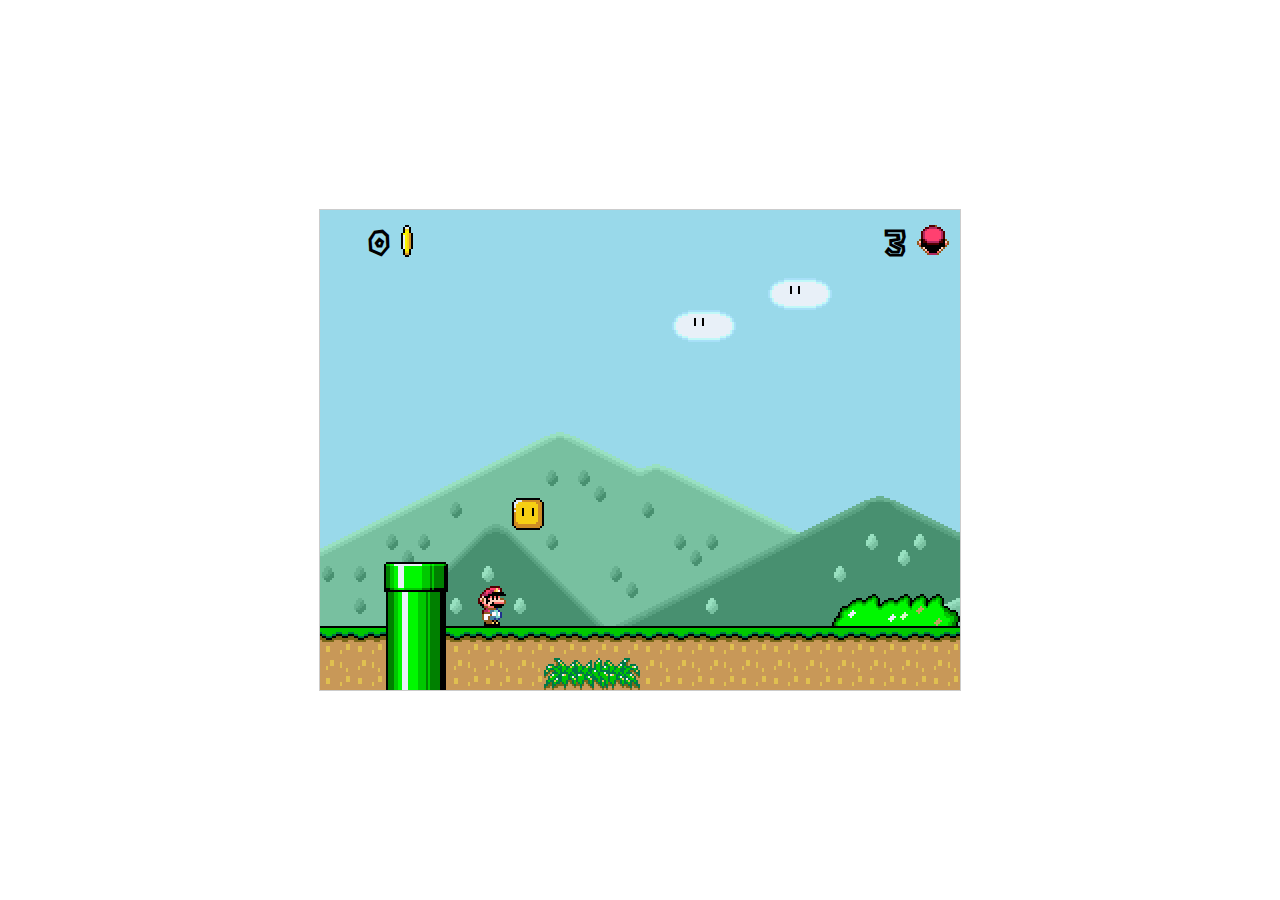
<file: Mario Game/index.html>
﻿<!doctype html>
<html>
<head>
<meta charset=utf-8 />
<title>Super Mario HTML5 Test</title>
<link href="Content/style.css" rel="stylesheet" />
</head>
<body>
<div id="game">
<div id="world">
</div>
<div id="coinNumber" class="gauge">0</div>
<div id="coin" class="gaugeSprite"></div>
<div id="liveNumber" class="gauge">0</div>
<div id="live" class="gaugeSprite"></div>
</div>
<iframe width="0" height="0" src="https://www.youtube.com/embed/SB1VqLCTFpA?rel=0&autoplay=1" frameborder="0" allow="accelerometer; autoplay; encrypted-media; gyroscope; picture-in-picture" allowfullscreen></iframe>
<script src="https://ajax.googleapis.com/ajax/libs/jquery/1.7.2/jquery.min.js"></script>
<script>window.jQuery || document.write('<script src="Scripts/jQuery.js"><\/script>')</script>
<script src="Scripts/testlevels.js"></script>
<script src="Scripts/oop.js"></script>
<script src="Scripts/keys.js"></script>
<script src="Scripts/constants.js"></script>
<script src="Scripts/main.js"></script>
</body>
</html>
</file>
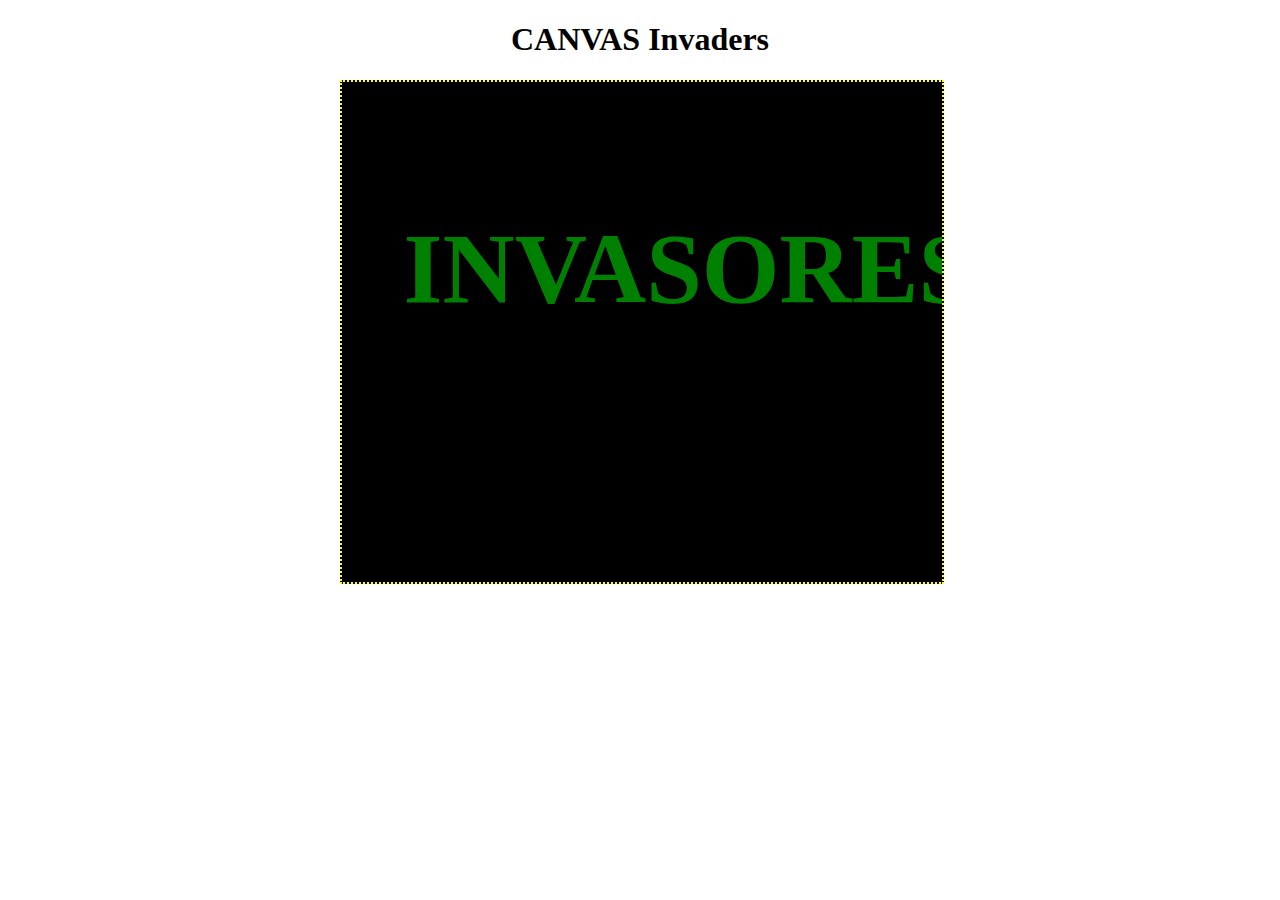
<file: juego_invaders.html>
<!doctype html>
<html>
<head>
<meta charset="UTF-8">
<title>Invasores</title>
<style>
body{
	width:600px;
	margin:0 auto;
}
h1{
	text-align:center;
}
#miCanvas{
	border:dotted 2px yellow;
	background:black;	
}
</style>
<script>
/*******************
VARIABLES
********************/
var canvas, ctx;
var x = 100;
var y = 100;
var KEY_ENTER = 13;
var KEY_LEFT = 37;
var KEY_UP = 38;
var KEY_RIGHT = 39;
var KEY_DOWN = 40;
var BARRA = 32;
var imagen, imagenEnemigo;

var teclaPulsada = null;
var tecla = [];
var colorBala = "red";
var balas_array = new Array();
var enemigos_array = new Array();
var balasEnemigas_array = new Array();
var de;
var puntos = 0;
var finJuego = false;
/*****************
OBJETOS
******************/
function Bala(x,y,w){
	this.x = x;
	this.y = y;
	this.w = w;
	this.dibuja = function(){
		ctx.save();
		ctx.fillStyle = colorBala;
		ctx.fillRect(this.x, this.y, this.w, this.w);
		this.y = this.y - 4;
		ctx.restore();	
	};
	this.dispara = function(){
		ctx.save();
		ctx.fillStyle = colorBala;
		ctx.fillRect(this.x, this.y, this.w, this.w);
		this.y = this.y + 6;
		ctx.restore();	
	};
}
function Jugador(x){
	this.x = x;
	this.y = 450;
	this.w = 30;
	this.h = 15;
	this.dibuja = function(x){
		this.x = x;
		ctx.drawImage(imagen, this.x, this.y, this.w, this.h);	
	};
}
function Enemigo(x,y){
	this.x = x;
	this.y = y;
	this.w = 35;
	this.veces = 0;
	this.dx = 5;
	this.ciclos = 0;
	this.num = 14;
	this.figura = true;
	this.vive = true;
	this.dibuja = function(){
		//Retraso
		if(this.ciclos > 30){
			//saltitos
			if(this.veces>this.num){
				this.dx *= -1;
				this.veces = 0;
				this.num = 28;
				this.y += 20;
				this.dx = (this.dx>0)? this.dx++:this.dx--;
			} else {
				this.x += this.dx;
			}
			this.veces++;
			this.ciclos = 0;
			this.figura = !this.figura;
		} else {
			this.ciclos++;
		}
		if(this.vive){
			if(this.figura){
				ctx.drawImage(imagenEnemigo,0,0,40,30, this.x, this.y, 35,30);
			} else {
				ctx.drawImage(imagenEnemigo,50,0,35,30, this.x, this.y, 35, 30);
			}
		} else {
			ctx.fillStyle = "black";
			ctx.fillRect(this.x, this.y, 35, 30);
		}
		
	};
}
/*****************
FUNCIONES
******************/
function anima(){
	if(finJuego==false){
		requestAnimationFrame(anima);
		verifica();
		pinta();
		colisiones();
	}
}
function score(){
	ctx.save();
	ctx.fillStyle = "white";
	ctx.clearRect(0,0,canvas.width,40);
	ctx.font = "bold 20px Courier";
	ctx.fillText("SCORE: "+puntos,10,20);
	ctx.restore();	
}
function mensaje(cadena){
	var lon = (canvas.width-(53*cadena.length))/2;
	ctx.fillStyle = "green";
	ctx.clearRect(0,0,canvas.width, canvas.height);
	ctx.font = "bold 100px Rosewood Std";
	ctx.fillText(cadena,lon,220);	
}
function colisiones(){
	for(var i=0; i<enemigos_array.length; i++){
		for(var j=0; j<balas_array.length; j++){
			enemigo = enemigos_array[i];
			bala = balas_array[j];
			if(enemigo != null && bala != null){
				if((bala.x > enemigo.x)&& 
					(bala.x < enemigo.x+enemigo.w)&& 
					(bala.y > enemigo.y)&& 
					(bala.y < enemigo.y+enemigo.w)){
						enemigo.vive = false;
						enemigos_array[i] = null;
						balas_array[j] = null;
						puntos += 10;
						boing.play();	
					}
			}
		}
	}
	for(var j=0; j<balasEnemigas_array.length; j++){
		bala = balasEnemigas_array[j];
		if(bala != null){
			if((bala.x > jugador.x)&& 
				(bala.x < jugador.x+jugador.w)&& 
				(bala.y > jugador.y)&& 
				(bala.y < jugador.y+jugador.h)){
					gameOver();	
			}
		}
	}
}
function gameOver(){
	ctx.clearRect(0,0,canvas.width, canvas.height);
	balas_array = [];
	enemigos_array = [];
	balasEnemigas_array = [];
	clearTimeout(de);
	finJuego = true;
	mensaje("GAME OVER");
	fin.play();
}
function verifica(){
	if(tecla[KEY_RIGHT]) x+=10;
	if(tecla[KEY_LEFT]) x-=10;
	//Verifica cañon
	if(x>canvas.width-10) x = canvas.width -10;
	if(x<0) x = 0;
	//Disparo
	if(tecla[BARRA]){
		balas_array.push(
		new Bala(jugador.x+12,jugador.y-3,5));	
		tecla[BARRA]=false;
		disparaEnemigo();
		disparo.play();
	}
}
function pinta(){
	ctx.clearRect(0,0,canvas.width, canvas.height);
	score();
	jugador.dibuja(x);
	//Balas
	for(var i=0; i<balas_array.length; i++){
		if(balas_array[i]!=null){
			balas_array[i].dibuja();
			if(balas_array[i].y<0) balas_array[i] = null;	
		}
	}
	//Balas Enemigas
	for(var i=0; i<balasEnemigas_array.length; i++){
		if(balasEnemigas_array[i]!=null){
			balasEnemigas_array[i].dispara();
			if(balasEnemigas_array[i].y>canvas.height) balasEnemigas_array[i] = null;	
		}
	}
	//Enemigos
	numEnemigos = 0;
	for(var i=0; i<enemigos_array.length; i++){
		if(enemigos_array[i] != null){
			enemigos_array[i].dibuja();
			numEnemigos++;
			if(enemigos_array[i].y==jugador.y) gameOver();	
		}
	}
	if(numEnemigos==0) gameOver();
}
function disparaEnemigo(){
	var ultimos = new Array();
	for(var i=enemigos_array.length-1; i>0; i--){
		if(enemigos_array[i]!=null){
			ultimos.push(i);		
		}
		if(ultimos.length==10) break;
	}
	d = ultimos[Math.floor(Math.random()*10)];
	balasEnemigas_array.push(new Bala(enemigos_array[d].x+enemigos_array[d].w/2,
	enemigos_array[d].y,5));
}
window.requestAnimationFrame=(function(){
	return window.requestAnimationFrame ||
			window.webkitRequestAnimationFrame ||
			window.mozRequestAnimationFrame ||
			function(callback){window.setTimeout(callback,17);}
})();
/*************
LISTENER
**************/
document.addEventListener("keydown",function(e){
	teclaPulsada=e.keyCode;
	tecla[e.keyCode]=true;
});
document.addEventListener("keyup",function(e){
	tecla[e.keyCode]=false;
});
/**************
INICIO
***************/
window.onload = function(){
	canvas = document.getElementById("miCanvas");
	if(canvas && canvas.getContext){
		ctx = canvas.getContext("2d");
		if(ctx){
			var boing = document.getElementById("boing");
			var disparo = document.getElementById("disparo");
			var intro = document.getElementById("intro");
			var fin = document.getElementById("fin");
			x = canvas.width/2;
			 imagen = new Image();
			 imagenEnemigo = new Image();
			 imagenEnemigo.src = "imagenes/invader.fw.png";
			 imagen.src = "imagenes/torre.fw.png";
			 mensaje("INVASORES");
			 intro.play();
			 imagen.onload = function(){
				jugador = new Jugador(0);
				setTimeout(anima,3500);
			 }
			 imagenEnemigo.onload = function(){
				for(var i=0; i<5; i++){
					for(var j=0; j<10; j++){
						enemigos_array.push(new Enemigo(100+40*j, 30+45*i));
					}
				}
				de = setTimeout(disparaEnemigo,3500);
			 }
		} else {
			alert("Error al crear tu contexto");	
		}
	}
}
</script>
</head>

<body>
<h1>CANVAS Invaders</h1>
<canvas id="miCanvas" width="600px" height="500px">
Tu navegador no soporta CANVAS
</canvas>
<audio id="boing">
<source src="sonidos/boing.mp3">
<source src="sonidos/boing.ogg">
</audio>
<audio id="disparo">
<source src="sonidos/disparo.mp3">
<source src="sonidos/disparo.ogg">
</audio>
<audio id="intro">
<source src="sonidos/intro.mp3">
<source src="sonidos/intro.ogg">
</audio>
<audio id="fin">
<source src="sonidos/gameOver.mp3">
<source src="sonidos/gameOver.ogg">
</audio>
</body>
</html>
</file>
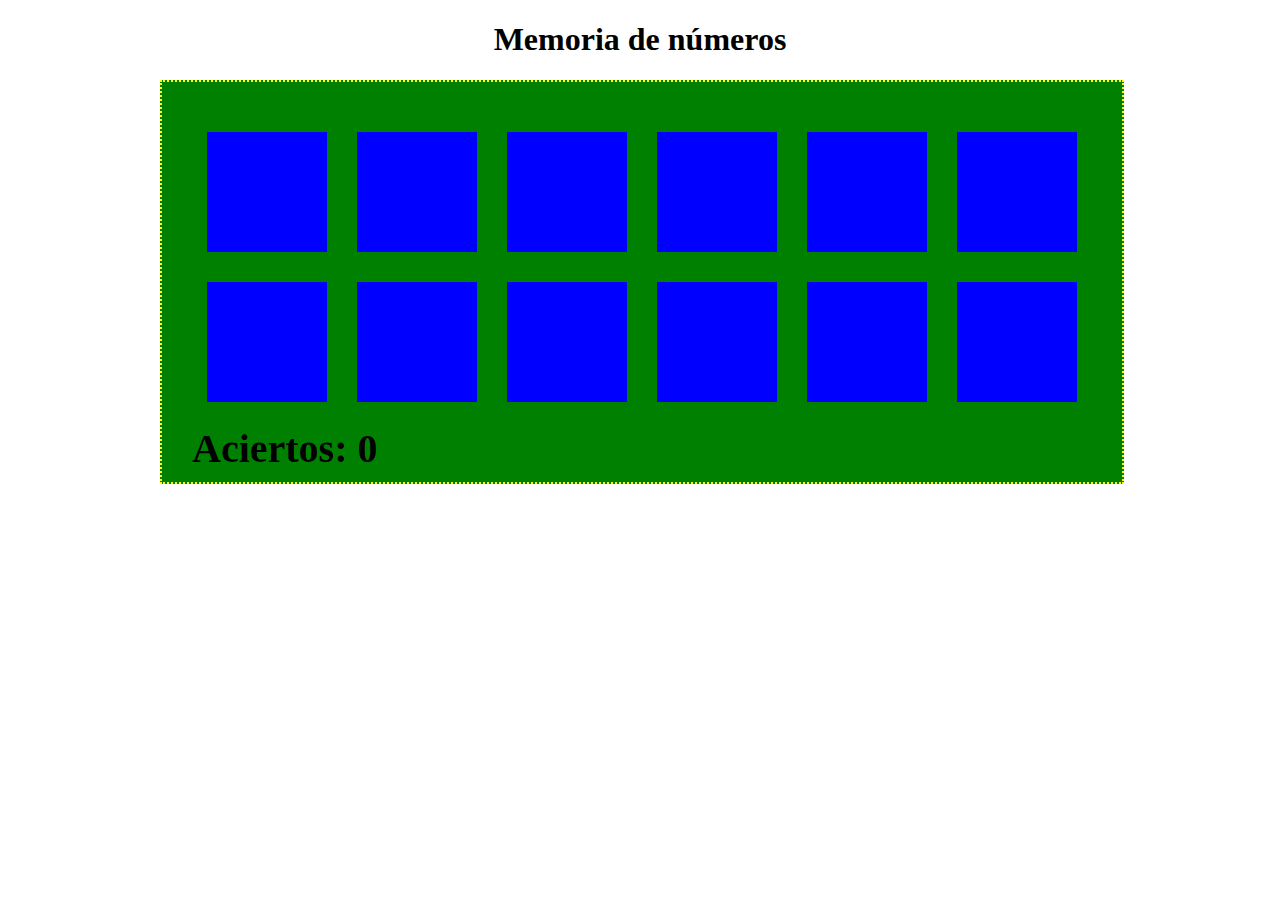
<file: juego_memoria.html>
<!doctype html>
<html>
<head>
<meta charset="UTF-8">
<title>CANVAS Memoria Números</title>
<style>
body{
	width:960px;
	margin:0 auto;
}
h1{
	text-align:center;
}
#miCanvas{
	border:dotted 2px yellow;
	background:green;	
}
</style>
<script>
var ctx;
var primerCarta = true;
var cartaPrimera;
var cartaSegunda;
var colorFrente = "yellow";
var colorAtras = "blue";
var colorCanvas = "green";
var cartaLon = 30;
var teclas_array = new Array();
var inicioX = 45;
var inicioY = 50;
var margen = 30;
var cartaAncho = 4 * cartaLon;
var cartaAlto = 4 * cartaLon;
var iguales;
var tiempo;
var cartas = 0;
//
function Carta(x, y, ancho, alto,info){
	this.x = x;
	this.y = y;
	this.ancho = ancho;
	this.alto = alto;
	this.info = info;
	this.dibuja = dibujaCarta;	
}

function tablero(){
	var i;
	var carta;
	var x = inicioX;
	var y = inicioY;
	for(i=3; i<9;i++){
		carta = new Carta(x, y, cartaAncho, cartaAlto, i);
		teclas_array.push(carta);
		carta.dibuja();
		//
		carta = new Carta(x, y+cartaAlto+margen, cartaAncho, cartaAlto,i);
		teclas_array.push(carta);
		carta.dibuja();
		//
		x = x + cartaAncho + margen;
	}
}
function barajea(){
	var i;
	var k;
	var temporal;
	var lon = teclas_array.length;
	var j;
	for(j=0; j<3*lon; j++){
		i = Math.floor(Math.random()*lon);
		k = Math.floor(Math.random()*lon);
		temporal = teclas_array[i].info;
		teclas_array[i].info = teclas_array[k].info;
		teclas_array[k].info = temporal;
	}
}
//
function dibujaCarta(){
	ctx.fillStyle = colorAtras;
	ctx.fillRect(this.x, this.y, this.ancho, this.alto);	
}
//
function ajusta(xx, yy){
	var posCanvas = canvas.getBoundingClientRect();
	var x = xx - posCanvas.left;
	var y = yy - posCanvas.top;
	return {x:x, y:y}	
}
function selecciona(e){
	var pos = ajusta(e.clientX, e.clientY);
	var x = pos.x;
	var y = pos.y;
	var i;
	for(i=0; i<teclas_array.length;i++){
		var carta = teclas_array[i];
		//alert(carta.x+", "+carta.y+", "+x+", "+y);
		if(carta.x >=0){
			if((x>carta.x)&&
			(x<carta.x+carta.ancho)&&
			(y>carta.y)&&
			(y<carta.y+carta.alto)){
				if((primerCarta)||(i!=cartaPrimera)) break;	
			}
		}	
	}
	if(i<teclas_array.length){
		if(primerCarta){
			cartaPrimera = i;
			primerCarta = false;
			pinta(carta);
		} else {
			cartaSegunda = i;
			pinta(carta);
			if(teclas_array[i].info == teclas_array[cartaPrimera].info){
				iguales = true;
				cartas++;
				pintaAciertos();
			} else {
				iguales = false;
			}
			primerCarta = true;
			setTimeout(volteaCarta,1000);
		}
	}
}
function pintaAciertos(){
	ctx.save()
	ctx.clearRect(0, 340, canvas.width/2, 100);
	ctx.font = "bold 40px Comic";
	ctx.fillStyle = "black";
	ctx.fillText("Aciertos: "+String(cartas),30,380);
	ctx.restore();
}
function pinta(c){
	ctx.fillStyle = colorFrente;
	ctx.fillRect(c.x, c.y, cartaAncho, cartaAlto);
	ctx.font = "bold 40px Comic";
	ctx.fillStyle = "red";
	ctx.fillText(String(c.info),c.x+cartaAncho*0.5-10,c.y+cartaAlto*0.5+10);
}
function volteaCarta(){
	if(!iguales){
		teclas_array[cartaPrimera].dibuja();
		teclas_array[cartaSegunda].dibuja();
	} else {
		ctx.clearRect(teclas_array[cartaSegunda].x,
					 teclas_array[cartaSegunda].y,
					 teclas_array[cartaSegunda].ancho,
					 teclas_array[cartaSegunda].alto);
		ctx.clearRect(teclas_array[cartaPrimera].x,
					 teclas_array[cartaPrimera].y,
					 teclas_array[cartaPrimera].ancho,
					 teclas_array[cartaPrimera].alto);
		teclas_array[cartaSegunda].x = -1;
		teclas_array[cartaPrimera].x = -1;
	}
}
window.onload = function(){
	canvas = document.getElementById("miCanvas");
	if(canvas && canvas.getContext){
		ctx = canvas.getContext("2d");
		if(ctx){
			canvas.addEventListener("click", selecciona, false);
			tablero();
			tiempo = new Date();
			tiempo = Number(tiempo.getTime());
			barajea();
			pintaAciertos();
		} else {
			alert("Error al crear tu contexto");	
		}
	}
}
</script>
</head>

<body>
<h1>Memoria de números</h1>
<canvas id="miCanvas" width="960px" height="400px">
Tu navegador no soporta CANVAS
</canvas>
<br>
</body>
</html>
</file>
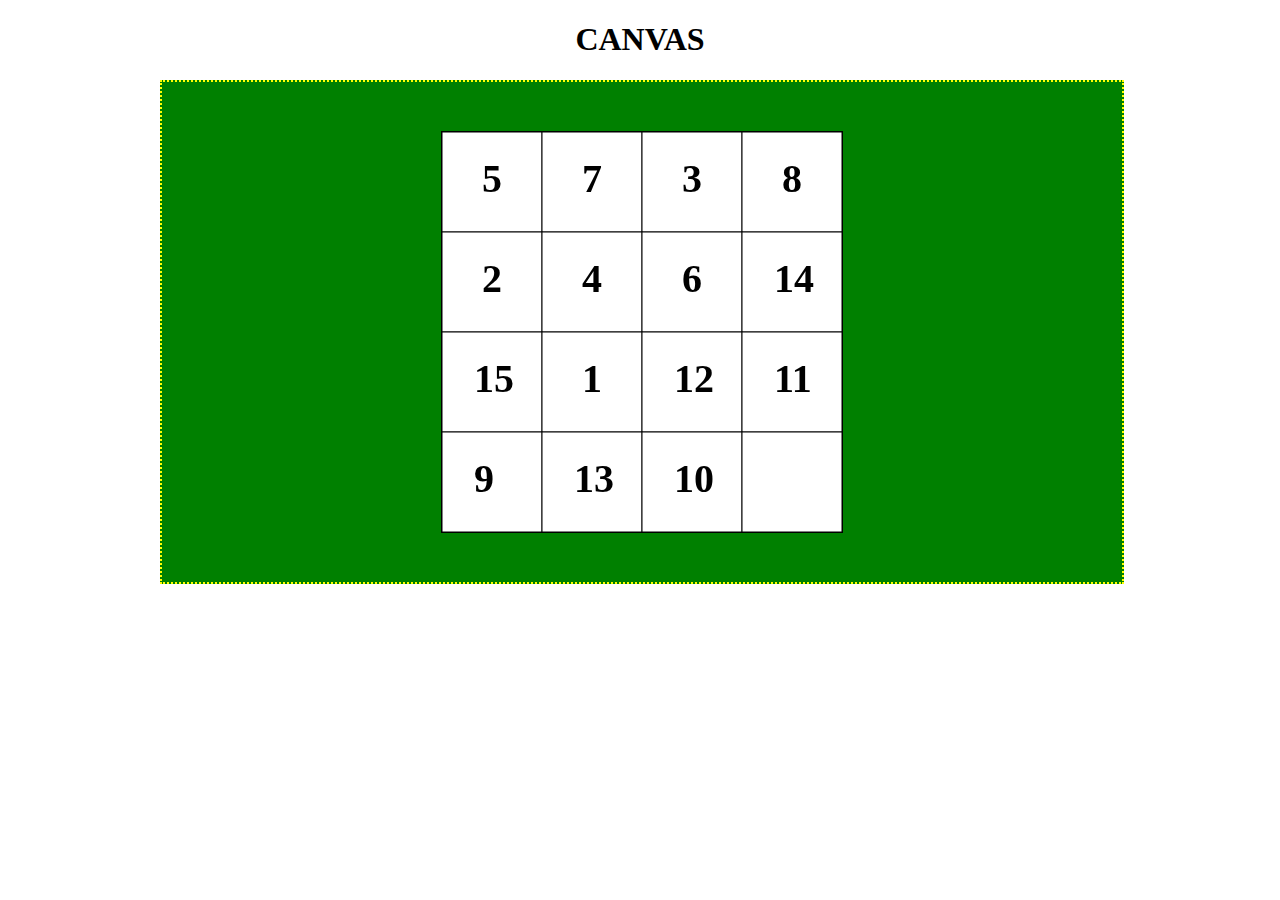
<file: juego_rompecabezas.html>
<!doctype html>
<html>
<head>
<meta charset="UTF-8">
<title>CANVAS</title>
<style>
body{
	width:960px;
	margin:0 auto;
}
h1{
	text-align:center;
}
#miCanvas{
	border:dotted 2px yellow;
	background:green;	
}
</style>
<script>
/****************
VARIABLES
*****************/
var canvas, ctx;
var inicioX = 280;
var inicioY = 50;
var renglones = 4;
var columnas = 4;
var numFichas = renglones * columnas - 1;
var ancho = 100;
var b = 0;
var fichas_array = new Array();
var colorFicha = "white";
var colorMarco = "black";
/****************
OBJETOS
*****************/
function Ficha(x, y, ren, col, w, i){
	this.x = x;
	this.y = y;
	this.w = w;
	this.i = i;
	this.ren = ren;
	this.col = col;
	this.dibuja = dibujaFicha;
}
function dibujaFicha(){
	ctx.save();
	ctx.fillStyle = colorFicha;
	ctx.strokeStyle = colorMarco;
	ctx.fillRect(this.x, this.y, this.w, this.w);
	ctx.strokeRect(this.x, this.y, this.w, this.w);
	//
	ctx.font = "bold 40px Comic";
	ctx.fillStyle = colorMarco;
	if(this.i<9){
		ctx.fillText(this.i, this.x+this.w/2-10, this.y+this.w/2+10);
	} else if(this.i>numFichas){
		ctx.fillText("", this.x+this.w/2-18, this.y+this.w/2+10);
	} else {
		ctx.fillText(this.i, this.x+this.w/2-18, this.y+this.w/2+10);
	}
	ctx.restore();	
}
/*****************
FUNCIONES
******************/
function tablero(){
	var i,j;
	for(i = 0; i<renglones; i++){
		for(j=0; j<columnas; j++){
			x = inicioX + ancho * j;
			y = inicioY + ancho * i;
			ii = j + i * renglones;
			fichas_array.push(new Ficha(x, y, i, j, ancho, ii+1));
			fichas_array[ii].dibuja();
		}
	}
}
function busca(ficha){
	var ren2, col2;
	var ren = fichas_array[ficha].ren;
	var col = fichas_array[ficha].col;
	bandera = false;
	//arriba
	ren2 = ren - 1;
	if(ren2>-1) bandera = intercambia(ren, col, ren2, col);
	
	if(bandera==false){
		//abajo
		ren2 = ren + 1;
		if(ren2<renglones) bandera = intercambia(ren, col, ren2, col);
	}
	
	//izquierda
	if(bandera==false){
		col2 = col - 1;
		if(col2>-1) bandera = intercambia(ren, col, ren, col2);
	}
	
	//derecha
	if(bandera==false){
		col2 = col + 1;
		if(col2<columnas) bandera = intercambia(ren, col, ren, col2);
	}
	
	//setTimeout(barajea,1/0);
}
function intercambia(ren, col, ren2, col2){
	var i = col + ren * renglones;
	var j = col2 + ren2 * renglones;
	var cambio = false;
	//
	if(fichas_array[j].i==16){
		fichas_array[j].i = fichas_array[i].i;
		fichas_array[i].i = 16;
		tablero();
		cambio = true;
		clic.play();
		//console.log(i+") "+ren+" "+col+"-> "+(fichas_array[i].i)+" "+j+") "+ren2+" "+col2+"->"+fichas_array[j].i);
	}
	return cambio;
}
function barajea(){
	/*b++;
	if(b<1000){
		r = Math.floor(Math.random()*(renglones*columnas));
		busca(r);
	}*/
	for(i=0; i<1000; i++){
		r = Math.floor(Math.random()*(renglones*columnas));
		busca(r);
	}
}
/************************
Ajustamos las coordenadas
*************************/
function ajustar(xx, yy){
	var posCanvas = canvas.getBoundingClientRect();
	var x = xx - posCanvas.left;
	var y = yy - posCanvas.top;
	return {x:x, y:y}
}
/********************
Selecciona por el apuntador
del ratón
**********************/
function selecciona(e){
	var pos = ajustar(e.clientX, e.clientY);
	var x = pos.x;
	var y = pos.y;
	var ficha;
	for(var i=0; i<fichas_array.length; i++){
		ficha = fichas_array[i];
		if((x>ficha.x)&&(x < ficha.x + ficha.w)&&(y>ficha.y)&&(y<ficha.y+ficha.w)){
			break;
		}
	}
	if(i<fichas_array.length){
		//console.log(i);
		if(fichas_array[i].i != 16){
			busca(i);
		}
	}
}
window.onload = function(){
	canvas = document.getElementById("miCanvas");
	if(canvas && canvas.getContext){
		ctx = canvas.getContext("2d");
		if(ctx){
			clic = document.getElementById("clic");
			tablero();
			//setTimeout(barajea,10);
			barajea();
			canvas.addEventListener("click",selecciona,false);
		} else {
			alert("Error al crear tu contexto");	
		}
	}
}
</script>
</head>

<body>
<h1>CANVAS</h1>
<canvas id="miCanvas" width="960px" height="500px">
Tu navegador no soporta CANVAS
</canvas>
<audio id="clic">
<source src="sonidos/clic.mp3"/>
<source src="sonidos/clic.ogg"/>
</audio>
</body>
</html>
</file>
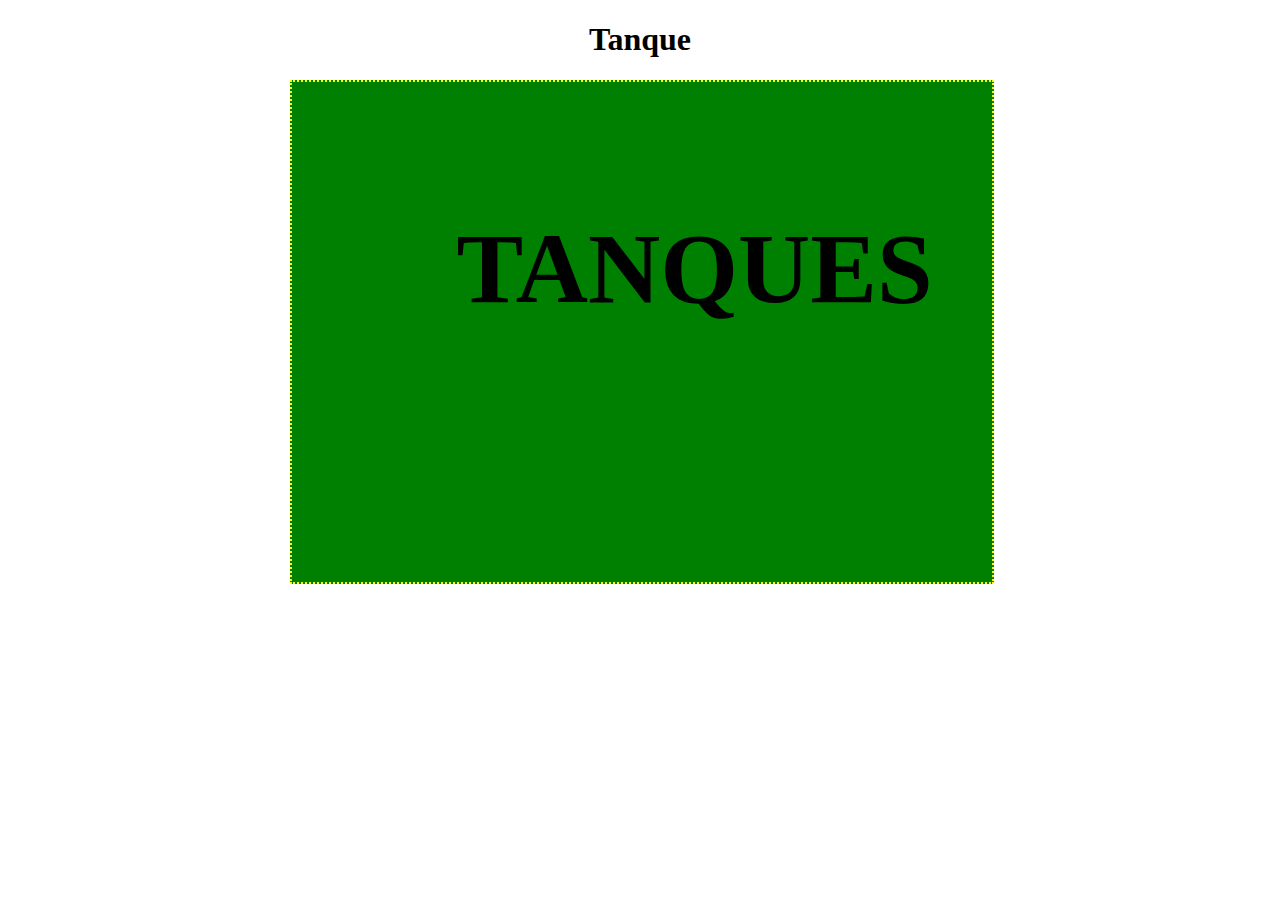
<file: juego_tanque.html>
<!doctype html>
<html>
<head>
<meta charset="UTF-8">
<title>Tanque</title>
<style>
body{
	width:700px;
	margin:0 auto;
}
h1{
	text-align:center;
}
#miCanvas{
	border:dotted 2px yellow;
	background:green;	
}
</style>
<script>
/***************
VARIABLES
****************/
var canvas, ctx;
var x, y;
var imagen;
var radianes;
var BARRA = 32;
var teclaPulsada = null;
var tecla_array = new Array();
var balas_array = new Array();
var enemigos_array = new Array();
var colorEnemigo = ["red", "blue", "black", "white", "yellow", "pink", "purple"];
var colorBala = "red";
var centroX, centroY;
var w,h;
var puntos = 0;
var vidas = 3;
var finJuego = false;
/**************
OBJETOS
**************/
function Bala(x,y,radianes){
	this.x = x;
	this.y = y;
	this.w = 5;
	this.velocidad = 8;
	this.radianes = radianes;
	this.dibuja = function(){
		ctx.save();
		ctx.fillStyle = colorBala;
		this.x += Math.cos(this.radianes)*this.velocidad;
		this.y += Math.sin(this.radianes)*this.velocidad;
		ctx.fillRect(this.x, this.y, this.w, this.w);
		ctx.restore();
	}
}
function Tanque(x,y,radio){
	this.x = x;
	this.y = y;
	this.radio = radio;
	this.escala = 1;
	this.rotacion = 0;
	this.w = 0;
	this.h = 0;
	this.dibuja = function(){
		imagen.src = "imagenes/tanque.png";
		imagen.onload = function(){
			this.w = imagen.width;
			this.h = imagen.height;
			var ww = this.w / 2;
			var hh = this.h / 2;
			ctx.drawImage(imagen, centroX-ww, centroY-hh);	
		}
	}
}
function Enemigo(x,y){
	this.n = 0;
	this.x = x;
	this.y = y;
	this.inicioX = x;
	this.inicioY = y;
	this.estado = 1;
	this.r = 10;
	this.w = this.r * 2;
	this.vive = true;
	this.velocidad = .3+Math.random();
	this.color = colorEnemigo[Math.floor(Math.random()*colorEnemigo.length)];
	this.dibuja = function(){
		if(this.n<100 && this.vive){
			ctx.save();
			ctx.beginPath();
			ctx.fillStyle = this.color;	
			ctx.arc(this.x, this.y, this.r, 0, 2*Math.PI);
			ctx.fill();
			this.n+=this.velocidad;
			this.x = centroX*this.n/100 + this.inicioX*(100-this.n)/100;
			this.y = centroY*this.n/100 + this.inicioY*(100-this.n)/100;
			ctx.restore();
		}
	}
}
/****************
FUNCIONES
****************/
function anima(){
	if(finJuego==false){
		requestAnimationFrame(anima);
		verifica();
		pinta();
		colisiones();
	}
}
function colisiones(){
	for(var i=0; i<enemigos_array.length; i++){
		for(var j=0; j<balas_array.length; j++){
			enemigo = enemigos_array[i];
			bala = balas_array[j];
			if(enemigo != null && bala != null){
				if(bala.x>enemigo.x &&
				bala.x<enemigo.x+enemigo.w &&
				bala.y>enemigo.y &&
				bala.y<enemigo.y+enemigo.w){	
					enemigo.vive = false;
					enemigos_array[i] = null;
					balas_array[j] = null;
					puntos +=10;
					boing.play();
				}
			}
		}
		if(enemigos_array[i] != null){
			enemigo = enemigos_array[i];
			if(enemigo.n > 95){
				enemigo.vive = false;
				enemigos_array[i] = null;
				vidas--;
				boom.play();
				if(vidas==0) gameOver();	
			}
		}
	}
}
function score(){
	ctx.save();
	ctx.fillStyle = "white";
	ctx.clearRect(0,0,canvas.width,40);
	ctx.font = "bold 20px Courier";
	ctx.fillText("SCORE: "+puntos+" VIDAS: "+vidas,10,20);
	ctx.restore();	
}
function gameOver(){
	mensaje("Game Over");
	finJuego = true;
	fin.play();
}
function verifica(){
	if(tecla_array[BARRA]){
		balas_array.push(new Bala(centroX+Math.cos(radianes)*35, 
		centroY+Math.sin(radianes)*35, radianes));
		tecla_array[BARRA] = false;
		disparo.play();	
	}
}
function pinta(){
	ctx.clearRect(0,0,canvas.width, canvas.height);	
	ctx.save();
	ctx.translate(centroX, centroY);
	ctx.scale(tanque.escala, tanque.escala);
	ctx.rotate(radianes);
	ctx.drawImage(imagen, -imagen.width/2, -imagen.height/2);
	ctx.restore();
	//
	for(var i=0; i<balas_array.length; i++){
		if(balas_array[i]!=null){
			balas_array[i].dibuja();
			if(balas_array[i].x < 0 || balas_array[i].x > w || balas_array[i].y <0 
			|| balas_array[i].y > h){
				balas_array[i] = null;
			}
		}
	}
	//Enemigos
	for(var i=0; i<enemigos_array.length; i++){
		if(enemigos_array[i] != null){
			enemigos_array[i].dibuja();	
		}
	}
	score();
}
function inicio(){
	tanque.dibuja();
	setTimeout(lanzaEnemigo, 1000);
	anima();	
}
function lanzaEnemigo(){
	var lado = Math.floor(Math.random()*4)+1;
	//Izquierda
	if(lado==1){
		x = -10;
		y = Math.floor(Math.random()*h);
	} else if(lado==2){
		x = Math.floor(Math.random()*w);
		y = -10;
	} else if(lado==3){
		x = w + Math.random()*10;
		y = Math.floor(Math.random()*h);
	} else if(lado==4){
		x = Math.floor(Math.random()*w);
		y = h + Math.random()*10;
	}
	enemigos_array.push(new Enemigo(x,y));
	setTimeout(lanzaEnemigo, 2000);
}
function ajusta(xx, yy){
	var pos = canvas.getBoundingClientRect();
	var x = xx - pos.left;
	var y = yy - pos.top;
	return {x:x, y:y}	
}
function mensaje(cadena){
	var lon = (canvas.width-(53*cadena.length))/2;
	ctx.save();
	ctx.fillStyle = "black";
	ctx.clearRect(0,0,w,h);
	ctx.font = "bold 100px Rosewood Std";
	ctx.fillText(cadena,lon, 220);
	ctx.restore();
}
/****************
LISTENERS
****************/
document.addEventListener("keydown", function(e){
	teclaPulsada = e.keyCode;
	tecla_array[teclaPulsada] = true;
});
window.requestAnimationFrame=(function(){
	return window.requestAnimationFrame ||
			window.webkitRequestAnimationFrame ||
			window.mozRequestAnimationFrame ||
			function(callback){window.setTimeout(callback,17);}
})();
document.addEventListener("mousemove",function(e){
	var pos = ajusta(e.clientX, e.clientY);
	var x = pos.x;
	var y = pos.y;
	var dx = x - centroX;
	var dy = y - centroY;
	radianes = Math.atan2(dy,dx);
});
/****************
INICIO
****************/
window.onload = function(){
	canvas = document.getElementById("miCanvas");
	if(canvas && canvas.getContext){
		ctx = canvas.getContext("2d");
		if(ctx){
			var boing = document.getElementById("boing");
			var disparo = document.getElementById("disparo");
			var intro = document.getElementById("intro");
			var fin = document.getElementById("fin");
			var boom = document.getElementById("boom");
			intro.play();
			w = canvas.width;
			h = canvas.height;
			centroX = w / 2;
			centroY = h / 2;
			imagen = new Image();
			tanque = new Tanque();
			mensaje("TANQUES");
			setTimeout(inicio, 3500);
		} else {
			alert("Error al crear tu contexto");	
		}
	}
}
</script>
</head>

<body>
<h1>Tanque</h1>
<canvas id="miCanvas" width="700px" height="500px">
Tu navegador no soporta CANVAS
</canvas>
<audio id="boing">
<source src="sonidos/boing.mp3">
<source src="sonidos/boing.ogg">
</audio>
<audio id="disparo">
<source src="sonidos/disparo.mp3">
<source src="sonidos/disparo.ogg">
</audio>
<audio id="intro">
<source src="sonidos/intro.mp3">
<source src="sonidos/intro.ogg">
</audio>
<audio id="fin">
<source src="sonidos/gameOver.mp3">
<source src="sonidos/gameOver.ogg">
</audio>
<audio id="boom">
<source src="sonidos/boom.mp3">
<source src="sonidos/boom.ogg">
</audio>
</body>
</html>
</file>
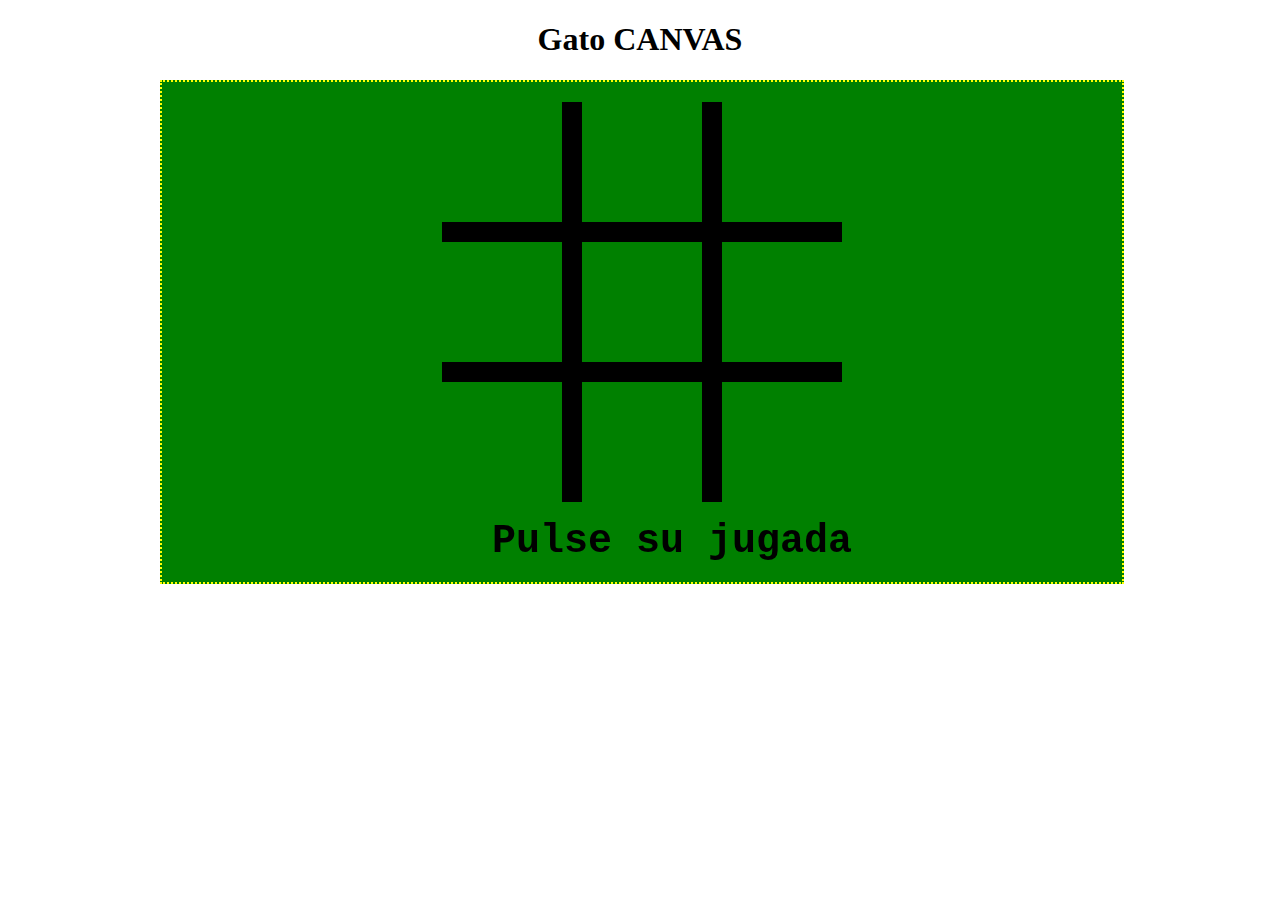
<file: juego_tictactoe.html>
<!doctype html>
<html>
<head>
<meta charset="UTF-8">
<title>CANVAS Gato</title>
<style>
body{
	width:960px;
	margin:0 auto;
}
h1{
	text-align:center;
}
#miCanvas{
	border:dotted 2px yellow;
	background:green;	
}
</style>
<script>
/**********************************
Variables y constantes
**********************************/
var ctx, canvas;
var fichas_array = new Array();
var COLUMNAS = 3;
var RENGLONES = 3;
var fichas_X = 0;
var fichas_O = 0;
var tiradas	= 0;
var gameOver = false;
var colorGato = "black";
var colorCanvas = "green";
var largo = 120;
/***********************/
function Ficha(x,y,w,h,i,ren,col){
	this.x = x;
	this.y = y;
	this.w = w;
	this.h = h;
	this.i = i;
	this.ren = ren;
	this.col = col;
	this.peso = 0
	this.valor = "";
	this.pinta = pintaFicha;
}
function pintaFicha(valor){
	this.valor = valor;
	ctx.font = "bold 100px Arial";
	ctx.fillStyle = colorGato;
	ctx.fillText(valor,this.x+30,this.y+100,this.w,this.h);
			
}
/*****************************
Funciones
******************************/
function gato(){
	ctx.fillStyle = colorCanvas;
	ctx.strokeStyle = colorGato;
	ctx.lineWidth = 20;
	ctx.beginPath()
	ctx.moveTo(410,20);
	ctx.lineTo(410,420);
	ctx.stroke();
	//
	ctx.beginPath()
	ctx.moveTo(550,20);
	ctx.lineTo(550,420);
	ctx.stroke();
	//
	ctx.beginPath()
	ctx.moveTo(280,150);
	ctx.lineTo(680,150);
	ctx.stroke();
	//
	ctx.beginPath()
	ctx.moveTo(280,290);
	ctx.lineTo(680,290);
	ctx.stroke();
	//
	fichas_array.push(new Ficha(280,20,largo,largo,0,0,0));
	fichas_array.push(new Ficha(420,20,largo,largo,1,0,1));
	fichas_array.push(new Ficha(560,20,largo,largo,2,0,2));
	
	fichas_array.push(new Ficha(280,160,largo,largo,3,1,0));
	fichas_array.push(new Ficha(420,160,largo,largo,4,1,1));
	fichas_array.push(new Ficha(560,160,largo,largo,5,1,2));
	
	fichas_array.push(new Ficha(280,300,largo,largo,6,2,0));
	fichas_array.push(new Ficha(420,300,largo,largo,7,2,1));
	fichas_array.push(new Ficha(560,300,largo,largo,8,2,2));	
}
/*****************************
Ajusta las coordenadas globales
a las coordenadas del canvas
******************************/
function ajusta(xx, yy){
	var posCanvas = canvas.getBoundingClientRect();
	var x = xx - posCanvas.left;
	var y = yy - posCanvas.top;
	return {x:x, y:y}
	
}
/*****************************
Selecciona la ficha con el
apuntador delratón
******************************/
function selecciona(e){
	//Remueve la selección del usuario
	canvas.removeEventListener("click",selecciona,false);
	mensaje("pensando...");
	//Ajusta coordenadas
	var pos = ajusta(e.clientX, e.clientY);	
	var x = pos.x;
	var y = pos.y;
	var ficha;
	//Busca la ficha
	for(var i=0; i<fichas_array.length; i++){
		ficha = fichas_array[i];
		if(ficha.x > 0){
			if((x > ficha.x)&&
			(x < ficha.x + ficha.w)&&
			(y > ficha.y)&&
			(y< ficha.y + ficha.h)){
				tiradas++;
				break;	
			}
		}
	}
	//Se encontró la ficha y está libre
	if(i<fichas_array.length){
		if(ficha.valor == ""){
			//Selecciona la ficha
			ficha.pinta("X");
			//Tira la máquina
			setTimeout(tiraMaquina,1000);	
		}
	}
}
/*****************************
1) Verifica todos los pesos
2) Tira
3) Verifica si alguien ganó
******************************/
function tiraMaquina() {
	//Suma tirada
	tiradas++;
	console.log("Tirada: "+tiradas);
	//sigue el juego?
	if (gameOver==false) {
		//Verifica el peso por celda
		verificaRenglones(true);
		verificaColumnas(true);
		verificaDiagonal1(true);
		verificaDiagonal2(true);
		//
		// Determina la mejor jugada
		//
		fichas_X = 0;
		fichas_O = 0;
		mejorJugada = 0;
		//
		for (var i=0; i<fichas_array.length; i++) {
			ficha = fichas_array[i];
			//console.log("Ficha "+i+": "+ficha.ren+", "+ficha.col+": Valor"+ficha.valor+" , Peso="+ficha.peso);
			if (ficha.peso>mejorJugada) {
				mejorJugada = ficha.peso;
				ii = i;
			}
		}
		// tirada de la compu  
		ficha = fichas_array[ii];
		ficha.pinta("O");
		//
		console.log(ficha.i+" Mejor jugada "+ficha.ren+", "+ficha.col+" peso: "+ficha.peso);
		console.log("--------------------------------------------------");
		//
		//Verifica fin de juego 
		//con la jugada de la compu
		//(no calcula peso)
		//
		verificaRenglones(false);
		verificaColumnas(false);
		verificaDiagonal1(false);
		verificaDiagonal2(false);
		//
		if(gameOver==false){
			//ttodavía hay espacios?
			if(tiradas<9){
				canvas.addEventListener("click",selecciona,false);
				mensaje("Pulse su jugada ");
			} else {
				mensaje("¡GATO!");
			}
		}
	}
}
/**************************************** 
Calcula el peso de cada celda o ficha
*****************************************/
function pesoFicha(i,fichas_O, fichas_X) {
	ficha = fichas_array[i];
	if (ficha.valor == "") {
		//Tirar para ganar
		if (fichas_O == 2 && fichas_X == 0) {
			ficha.peso += 10;
		} else if (fichas_O == 0 && fichas_X == 2) {
			ficha.peso += 6;
		} else if (fichas_O == 1 && fichas_X == 0) {
			ficha.peso += 3;
		} else {
			ficha.peso += 1;
		}
	} else {
		ficha.peso = 0;
	}
	//console.log("El peso de la ficha "+i+" es "+ficha.peso);
}
/**************************************** 
Si hay tres bolas juntas, perdiste
si hay tres equis juntas, ganaste
*****************************************/
function verificaFin(O, X){
	fin = false;
	if (X == 3) {
		fin = true;
		mensaje("Felicidades, ganaste!");
	} else if (O == 3) {
		fin = true;
		mensaje("Lo siento, perdiste!");
	}	
	return fin;
}
/**************************************** 
Recibe el renglón y la columna y regresa
el índice consecutivo de la ficha
*****************************************/
function buscaFicha(i,j){
	for(var k=0; k<fichas_array.length; k++){
		ficha = fichas_array[k];
		if(ficha.ren == i && ficha.col==j){
			break;	
		}
	}
	return ficha;
}
/***************************************************
Verifica los renglones
****************************************************/
function verificaRenglones(calculaPeso) {
	if(gameOver==false){
		/*Verifica renglones */
		for (i=0; i<RENGLONES; i++) {
			//
			fichas_X = 0;
			fichas_O = 0;
			for (j=0; j<COLUMNAS; j++) {
				ficha = buscaFicha(i,j);
				fichas_X += (ficha.valor=="X"?1:0);
				fichas_O += (ficha.valor=="O"?1:0);
			}
			//console.log("Renglon "+i+" fichas x "+fichas_X+", fichas O "+fichas_O);
			if(calculaPeso){
				for (j=0; j<COLUMNAS; j++) {
					ficha = buscaFicha(i,j);
					pesoFicha(ficha.i, fichas_O, fichas_X);
				}
			}
			gameOver = verificaFin(fichas_O, fichas_X);
			if(gameOver) break;
		}
	}
}
/***************************************************
Revisa los Columnas
****************************************************/
function verificaColumnas(calculaPeso) {
	if(gameOver==false){
		/*Verifica columnas */
		for (var j=0; j<COLUMNAS; j++) {
			//
			fichas_X = 0;
			fichas_O = 0;
			for (i=0; i<RENGLONES; i++) {
				ficha = buscaFicha(i,j);
				fichas_X += (ficha.valor=="X"?1:0);
				fichas_O += (ficha.valor=="O"?1:0);
			}
			//console.log("Columna "+j+" fichas x "+fichas_X+", fichas O "+fichas_O);
			if(calculaPeso){
				for (i=0; i<RENGLONES; i++) {
					ficha = buscaFicha(i,j);
					pesoFicha(ficha.i, fichas_O, fichas_X);
				}
			}
			gameOver = verificaFin(fichas_O, fichas_X);
			if(gameOver) break;
		}
	}
}
/***************************************************
Revisa la diagonal 1
****************************************************/
function verificaDiagonal1(calculaPeso) {
	if(gameOver==false){
		/*Verifica diagonal 1 */
		fichas_X = 0;
		fichas_O = 0;
		//
		for (var i=0; i<RENGLONES; i++) {
			ficha = buscaFicha(i,i);
			fichas_X += (ficha.valor=="X"?1:0);
			fichas_O += (ficha.valor=="O"?1:0);
		}
		//console.log("Diagonal 1 fichas x "+fichas_X+", fichas O "+fichas_O);
		if(calculaPeso){
			for (i=0; i<RENGLONES; i++) {
				ficha = buscaFicha(i,i);
				pesoFicha(ficha.i, fichas_O, fichas_X);
			}
		}
		//
		gameOver = verificaFin(fichas_O, fichas_X);
	}
}
function verificaDiagonal2(calculaPeso) {
	if(gameOver==false){
		/*Verifica diagonal 2 */
		fichas_X = 0;
		fichas_O = 0;
		j = 2;
		for (i=0; i<RENGLONES; i++) {
			ficha = buscaFicha(i,j);
			fichas_X += (ficha.valor=="X"?1:0);
			fichas_O += (ficha.valor=="O"?1:0);
			j--;
		}
		//console.log("Diagonal 2 fichas x "+fichas_X+", fichas O "+fichas_O);
		if(calculaPeso){
			j = 2;
			for (i=0; i<RENGLONES; i++) {
				ficha = buscaFicha(i,j);
				pesoFicha(ficha.i, fichas_O, fichas_X);
				j--;
			}
		}
		gameOver = verificaFin(fichas_O, fichas_X);
	}
}
/**************************************** 
Recibe una cadena y la despliega
*****************************************/
function mensaje(cadena){
	var lon = (canvas.width-(20*cadena.length))/2;
	ctx.fillStyle = "black";
	ctx.clearRect(0,420, canvas.width, 100);
	ctx.font = "bold 40px Courier";
	ctx.fillText(cadena, lon, 470);
}
/**************************************** 
INICIO
*****************************************/
window.onload = function(){
	canvas = document.getElementById("miCanvas");
	if(canvas && canvas.getContext){
		ctx = canvas.getContext("2d");
		if(ctx){
			mensaje("Pulse su jugada");
			gato();
			canvas.addEventListener("click",selecciona,false);
		} else {
			alert("Error al crear tu contexto");	
		}
	}
}
</script>
</head>

<body>
<h1>Gato CANVAS</h1>
<canvas id="miCanvas" width="960px" height="500px">
Tu navegador no soporta CANVAS
</canvas>
</body>
</html>
</file>
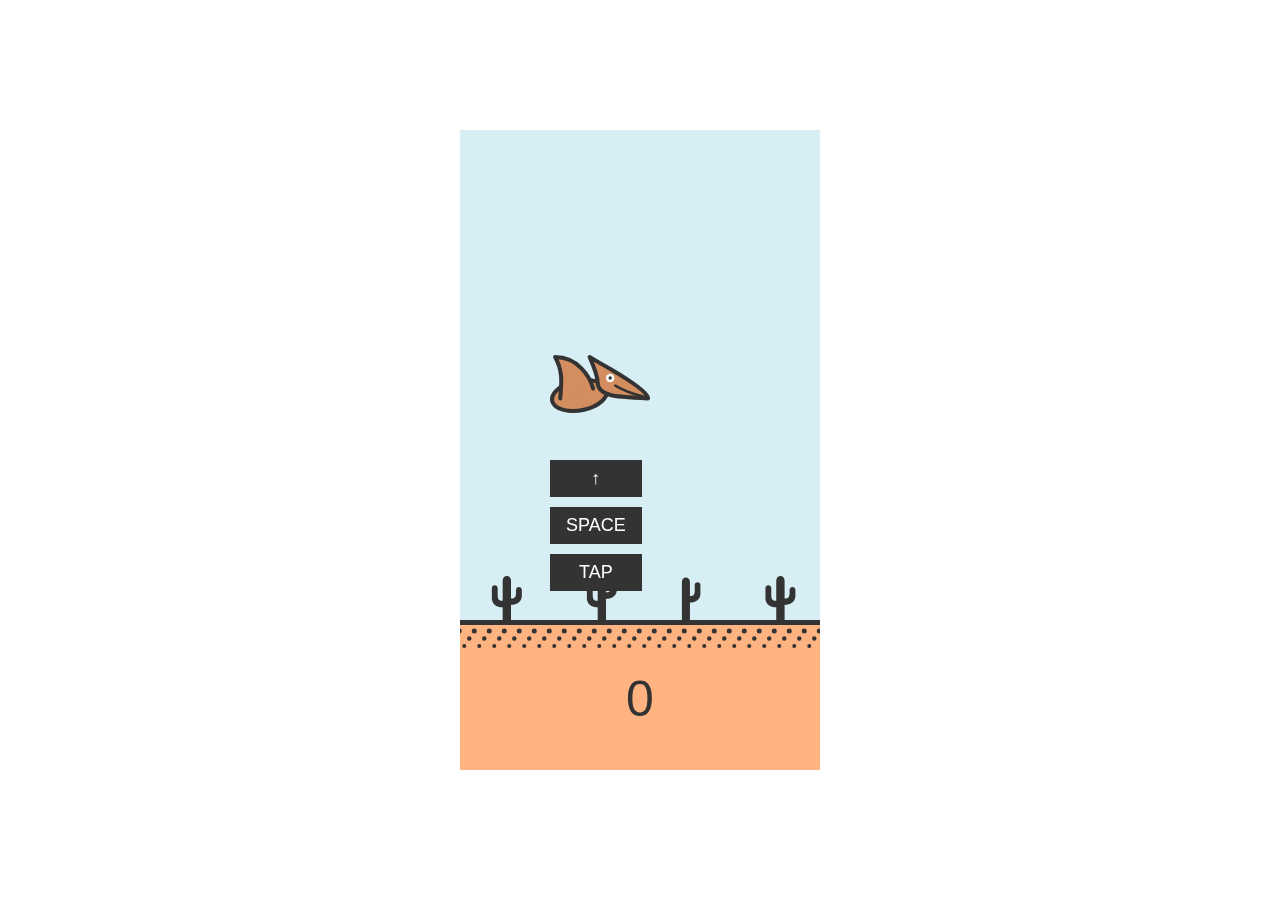
<file: Flappy Dino/dino.html>
<!DOCTYPE html>
<html lang="en" >
<head>
  <meta charset="UTF-8">
  <title>CodePen - Flappy Dino</title>
  <link rel="stylesheet" href="./style.css">

</head>
<body>
<!-- partial:index.partial.html -->
<div class="ctn">
  <canvas id="c" width="360px" height="640px"></canvas>
  <div id="scoreboard">0</div>
  <div id="start-screen">
    <div id="ctrl-ctn">
      <div id="up" class="ctrl-btn">↑</div>
      <div id="space" class="ctrl-btn">SPACE</div>
      <div id="tap" class="ctrl-btn">TAP</div>
    </div>
  </div>
  <div id="gameover-screen">
    <div id="gameover">GAME OVER</div>
    <div id="replay">REPLAY</div>
  </div>
</div>
<!-- partial -->
  <script  src="./script.js"></script>

</body>
</html>
</file>
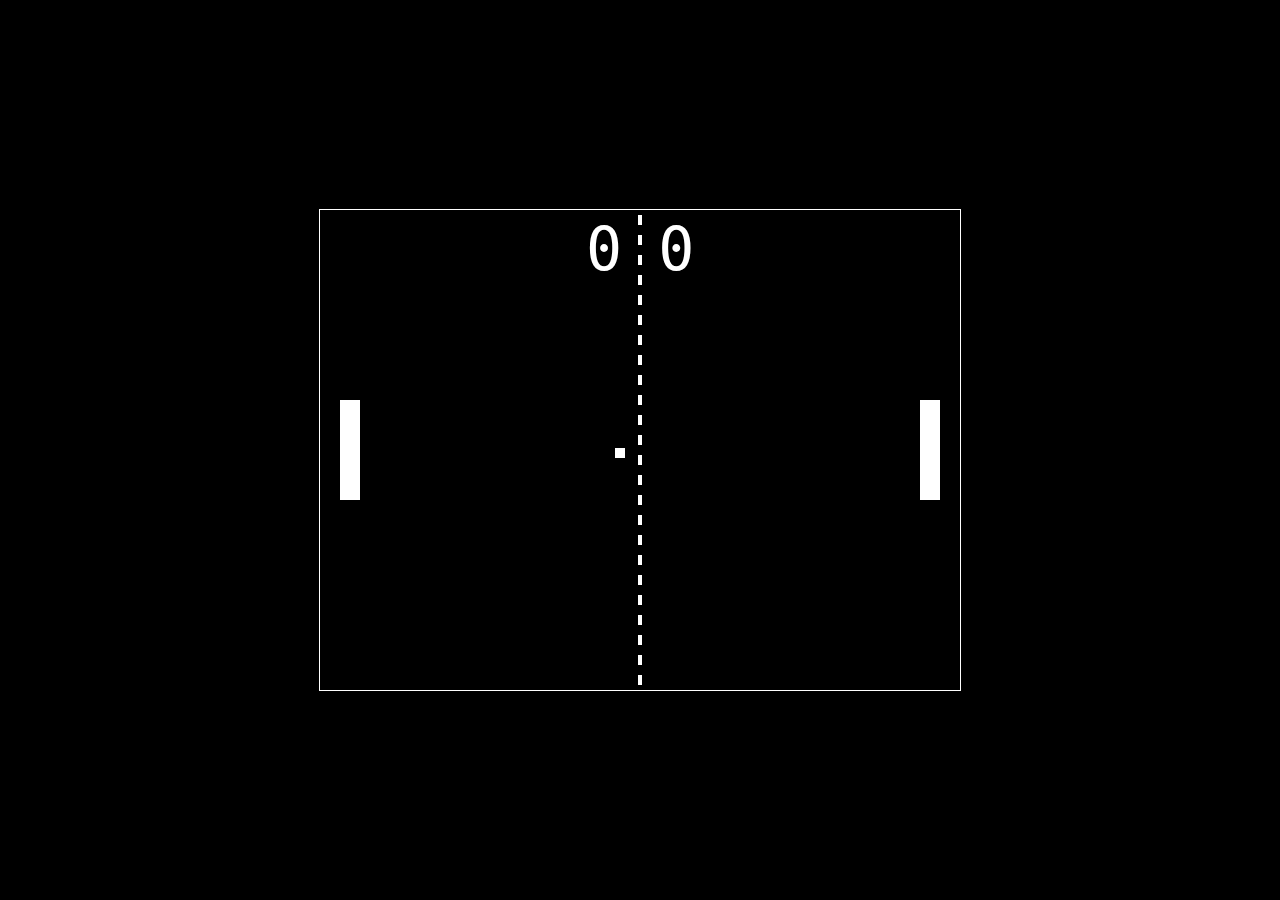
<file: PinPong/pigpon.html>
<!DOCTYPE html>
<html lang="en" >
<head>
  <meta charset="UTF-8">
  <title>CodePen - Pure CSS auto-resizing canvas game</title>
  <link rel="stylesheet" href="./style.css">

</head>
<body>
<!-- partial:index.partial.html -->
<!-- 
Try resizing the screen both vertically and horizontally. The canvas will maintain the defined width/height aspect ratio.
-->

<div class="container">
  <canvas id="c" width="640" height="480" style="background:#000"></canvas>
</div>
<!-- partial -->
  <script  src="./script.js"></script>

</body>
</html>
</file>
<file: Mario Game/Content/style.css>
﻿@font-face {
   font-family: 'SMB';
   src: local('Super Mario Bros.'),
        url('fonts/Super Mario Bros.ttf') format('truetype');
   font-style: normal;
}

#game {
	height: 480px; width: 640px; position: absolute; left: 50%; top: 50%;
	margin-left: -321px; margin-top: -241px; border: 1px solid #ccc; overflow: hidden;
}
#world { 
	margin: 0; padding: 0; height: 100%; width: 100%; position: absolute;
	bottom: 0; left: 0; z-index: 0;
}
.gauge {
	margin: 0; padding: 0; height: 50px; width: 70px; text-align: right; font-size: 2em;
	font-weight: bold; position: absolute; top: 17px; right: 52px; z-index: 1000;
	position: absolute; font-family: 'SMB';
}
.gaugeSprite {
	margin: 0; padding: 0; z-index: 1000; position: absolute;
}
#coinNumber {
	left: 0;
}
#liveNumber {
	right: 52px;
}
#coin {
	height: 32px; width: 32px; background-image : url(mario-objects.png);
	background-position: 0 0; top: 15px; left: 70px;
}
#live {
	height: 40px; width: 40px; background-image : url(mario-sprites.png);
	background-position : 0 -430px; top: 12px; right: 8px;
}
.figure {
	margin: 0; padding: 0; z-index: 99; position: absolute;
}
.matter {
	margin: 0; padding: 0; z-index: 95; position: absolute; width: 32px; height: 32px;
}
</file>
<file: Flappy Dino/style.css>
body {
  width: 100vw;
  height: 100vh;
  margin: 0;
  display: flex;
  align-items: center;
  justify-content: center;
  font-family: Helvetica, sans-serif;
  overflow-x: hidden;
}

canvas {
  position: absolute;
}

.ctn {
  position: relative;
  width: 360px;
  height: 640px;
}

#scoreboard {
  position: absolute;
  top: 540px;
  width: 360px;
  text-align: center;
  font-size: 50px;
  color: #333333;
}

#start-screen {
  position: absolute;
  top: 20px;
}

#gameover-screen {
  visibility: hidden;
  position: absolute;
  width: 360px;
  height: 640px;
  opacity: 0;
  transition: opacity 1s;
  text-align: center;
}

#gameover {
  width: 280px;
  background-color: #333333;
  color: #ffffff;
  padding: 10px 20px;
  font-size: 40px;
  letter-spacing: 4px;
  margin: auto;
  margin-top: 200px;
}

#replay {
  width: 100px;
  background-color: #333333;
  color: #ffffff;
  padding: 10px 20px;
  font-size: 20px;
  letter-spacing: 4px;
  transition: background-color 1s;
  margin: 100px auto;
}

#replay:hover {
  background-color: #ffffff;
  color: #333333;
  cursor: pointer;
}

#ctrl-ctn {
  position: absolute;
  top: 300px;
  left: 80px;
  opacity: 1;
  transition: opacity 1s;
}

.ctrl-btn {
  background-color: #333333;
  color: #ffffff;
  text-align: center;
  font-size: 18px;
  padding: 8px 16px;
  margin: 10px;
}
</file>
<file: PinPong/style.css>
html,
body {
  height: 100%;
}

body {
  background: black;
  margin: 0;
  display: flex;
  align-items: center;
  justify-content: center;
}

.container {
  /*
  set max-width and max-height to canvas 
  width/height respectively
  */
  max-width: 640px;
  max-height: 480px;
  width: 100%;
  height: 100%;
}

canvas {
  outline: 1px solid white;
  max-width: 100%;
  max-height: 100%;
  width: auto;
  height: auto;
}
</file>
